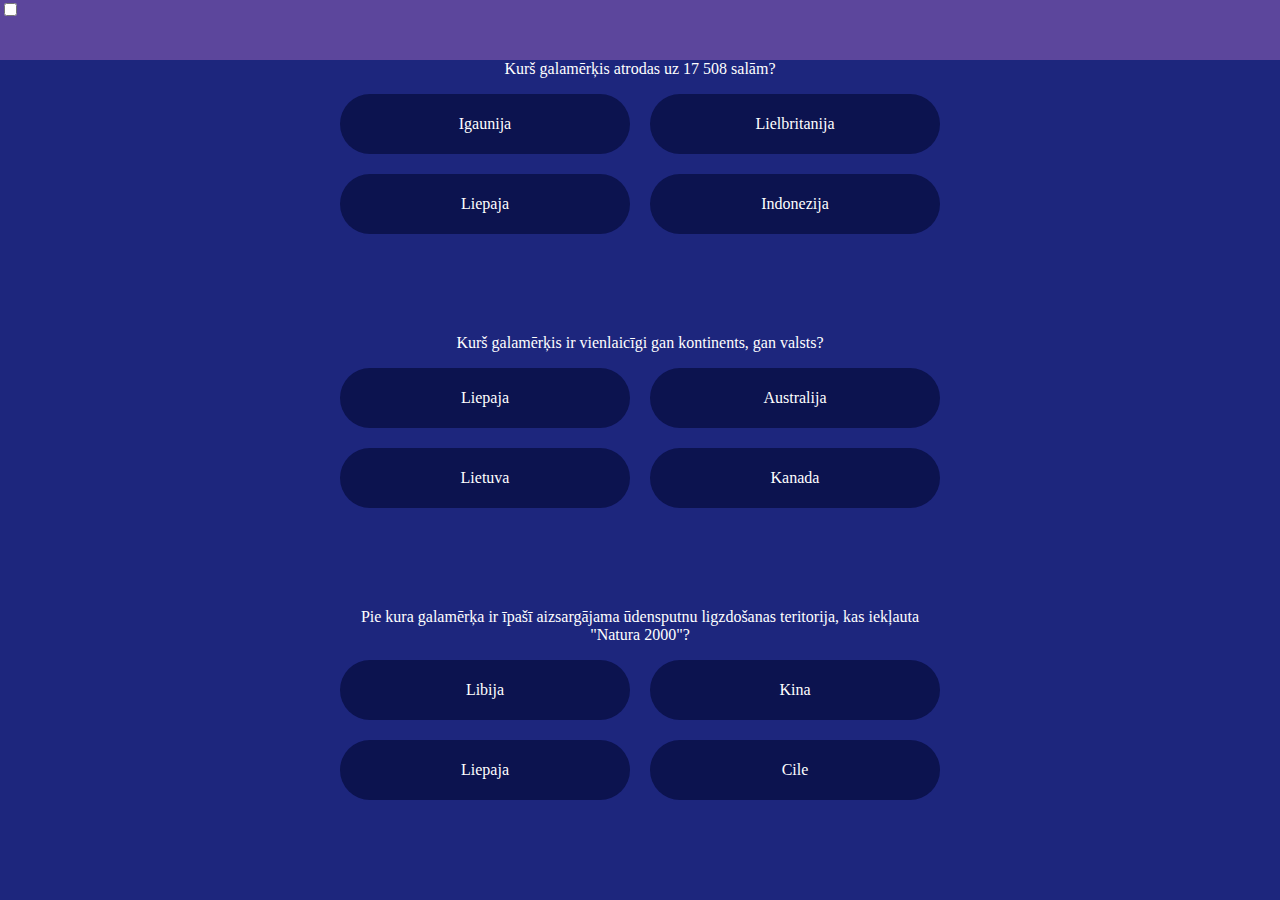
<file: index2.html>
<!DOCTYPE html>
<html lang="lv" data-theme="light" id="html">
  <head>
    <meta charset="UTF-8" />
    <meta http-equiv="X-UA-Compatible" content="IE=edge" />
    <meta name="viewport" content="width=device-width, initial-scale=1.0" />
    <title>Document</title>
    <link rel="stylesheet" href="style.css" />
    <script src="script.js" defer></script>
  </head>
  <body>
    <header>
      <input type="checkbox" id="toggle-theme" />
    </header>
    <main>
      <form>
        <p>Kurš galamērķis atrodas uz 17 508 salām?</p>
        <div class="grid-container">
          <label>
            <input type="radio" name="1" value="Igaunija" />
            Igaunija
          </label>

          <label>
            <input type="radio" name="1" value="Lielbritanija" />
            Lielbritanija
          </label>

          <label>
            <input type="radio" name="1" value="Liepaja" />
            Liepaja
          </label>

          <label>
            <input type="radio" name="1" value="Indonezija" />
            Indonezija
          </label>
        </div>
      </form>

      <form>
        <p>Kurš galamērķis ir vienlaicīgi gan kontinents, gan valsts?</p>
        <div class="grid-container">
          <label>
            <input type="radio" name="2" value="Liepaja" />
            Liepaja
          </label>

          <label>
            <input type="radio" name="2" value="Australija" />
            Australija
          </label>

          <label>
            <input type="radio" name="2" value="Lietuva" />
            Lietuva
          </label>

          <label>
            <input type="radio" name="2" value="Kanada" />
            Kanada
          </label>
        </div>
      </form>

      <form>
        <p>
          Pie kura galamērķa ir īpašī aizsargājama ūdensputnu ligzdošanas
          teritorija, kas iekļauta "Natura 2000"?
        </p>
        <div class="grid-container">
          <label>
            <input type="radio" name="3" value="Libija" />
            Libija
          </label>

          <label>
            <input type="radio" name="3" value="Kina" />
            Kina
          </label>

          <label>
            <input type="radio" name="3" value="Liepaja" />
            Liepaja
          </label>

          <label>
            <input type="radio" name="3" value="Cile" />
            Cile
          </label>
        </div>
      </form>
    </main>
  </body>
</html>
</file>
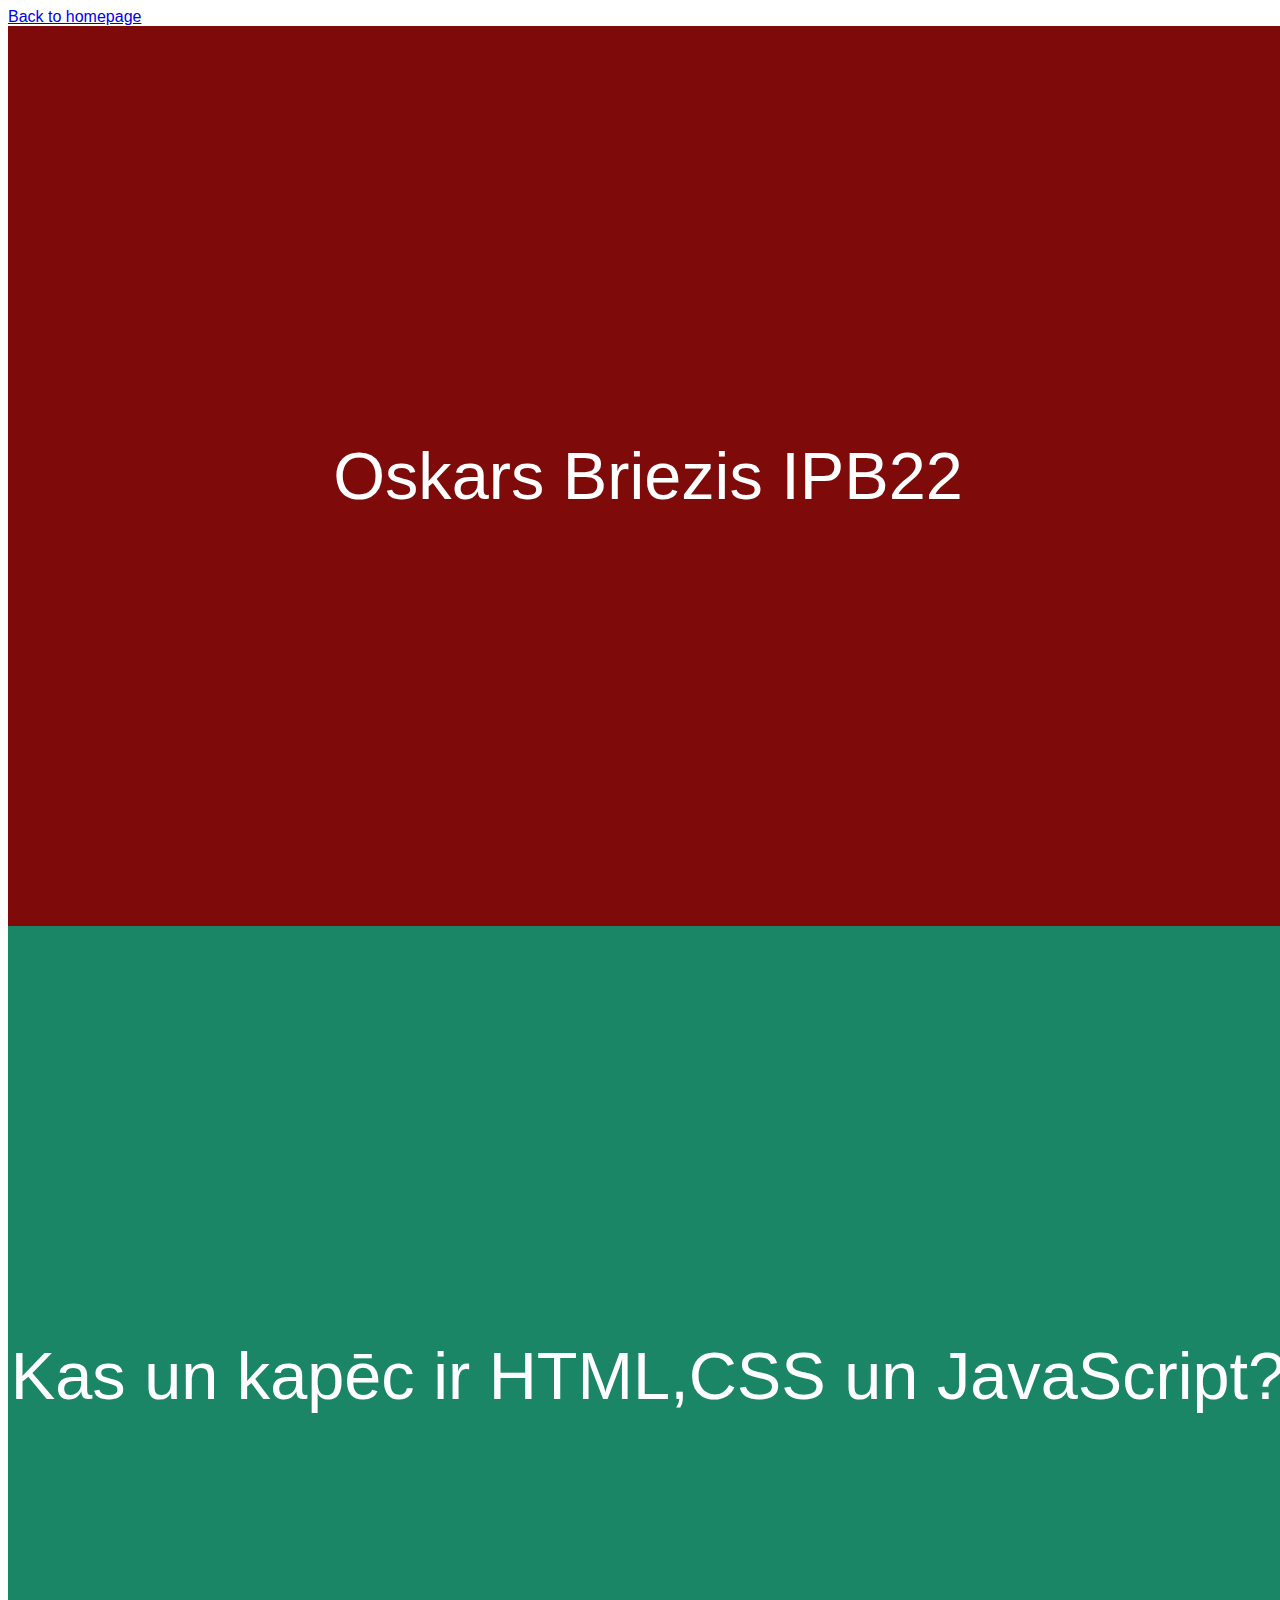
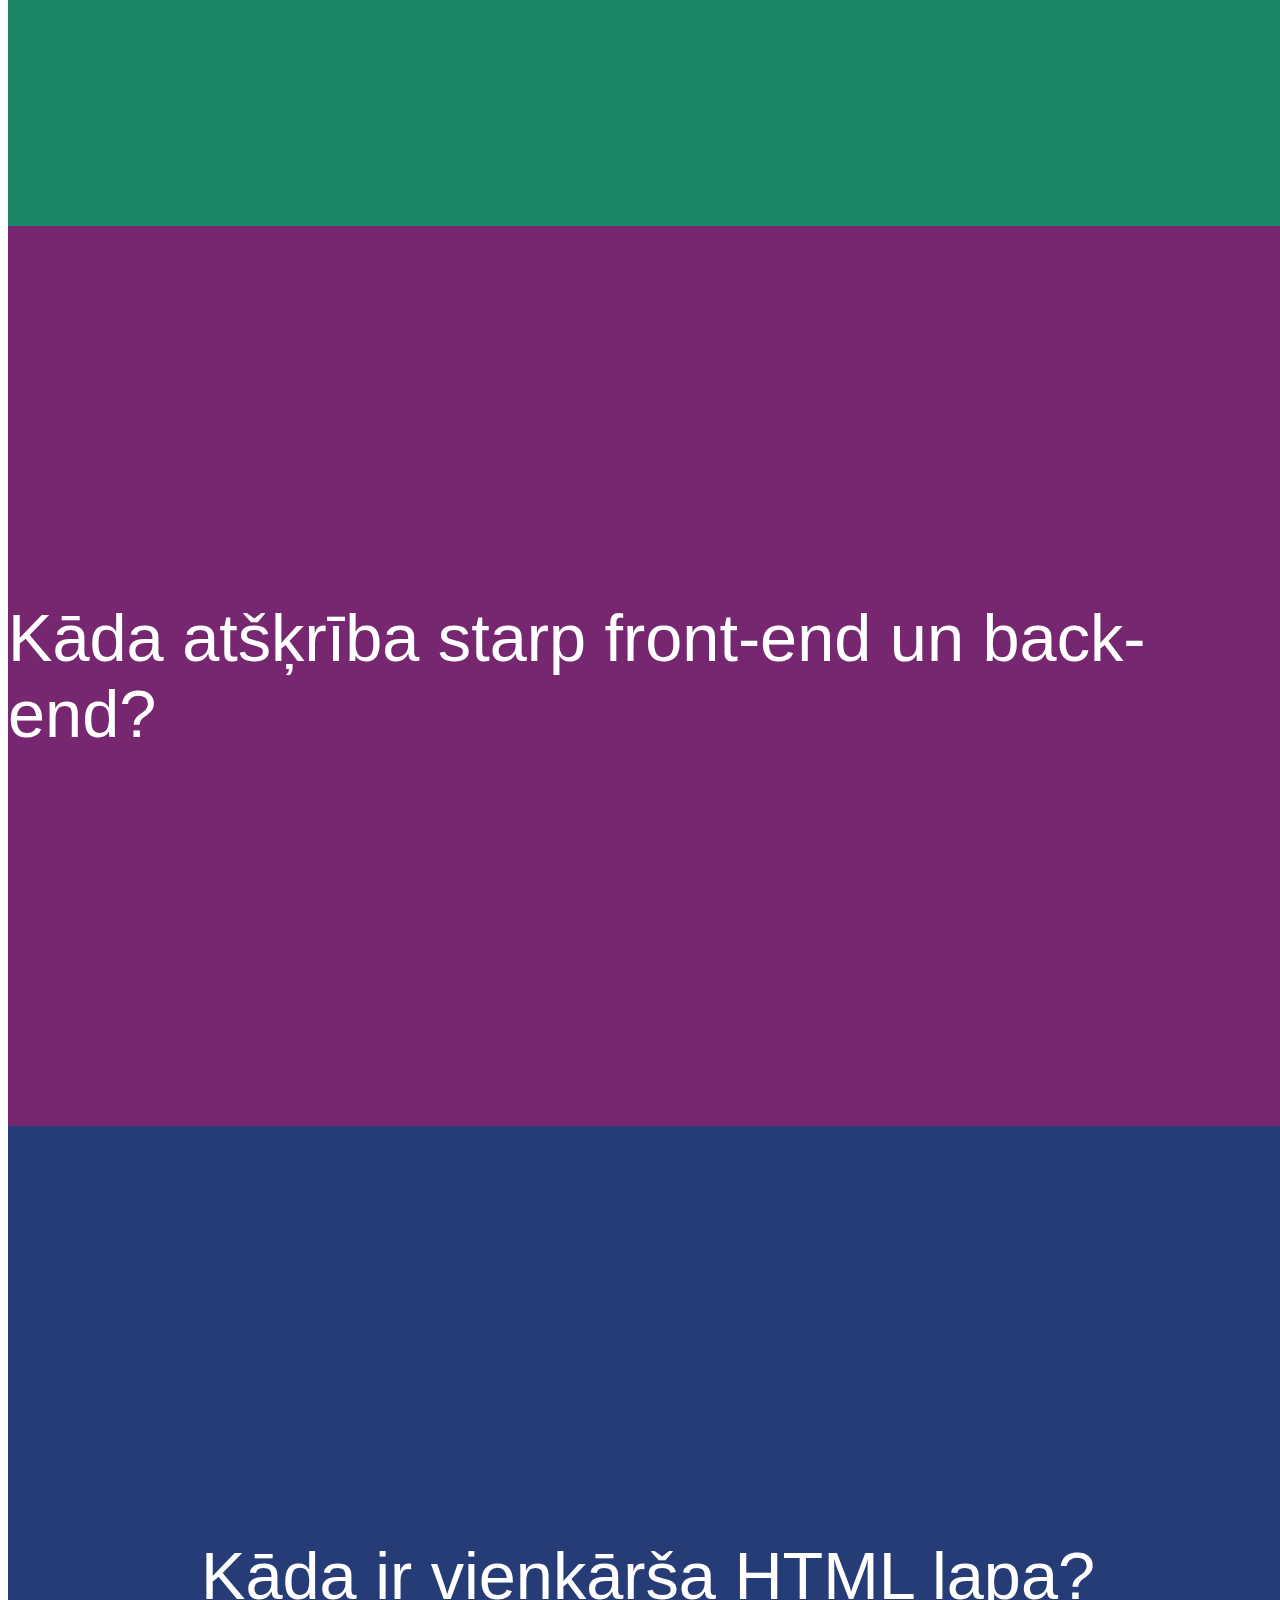
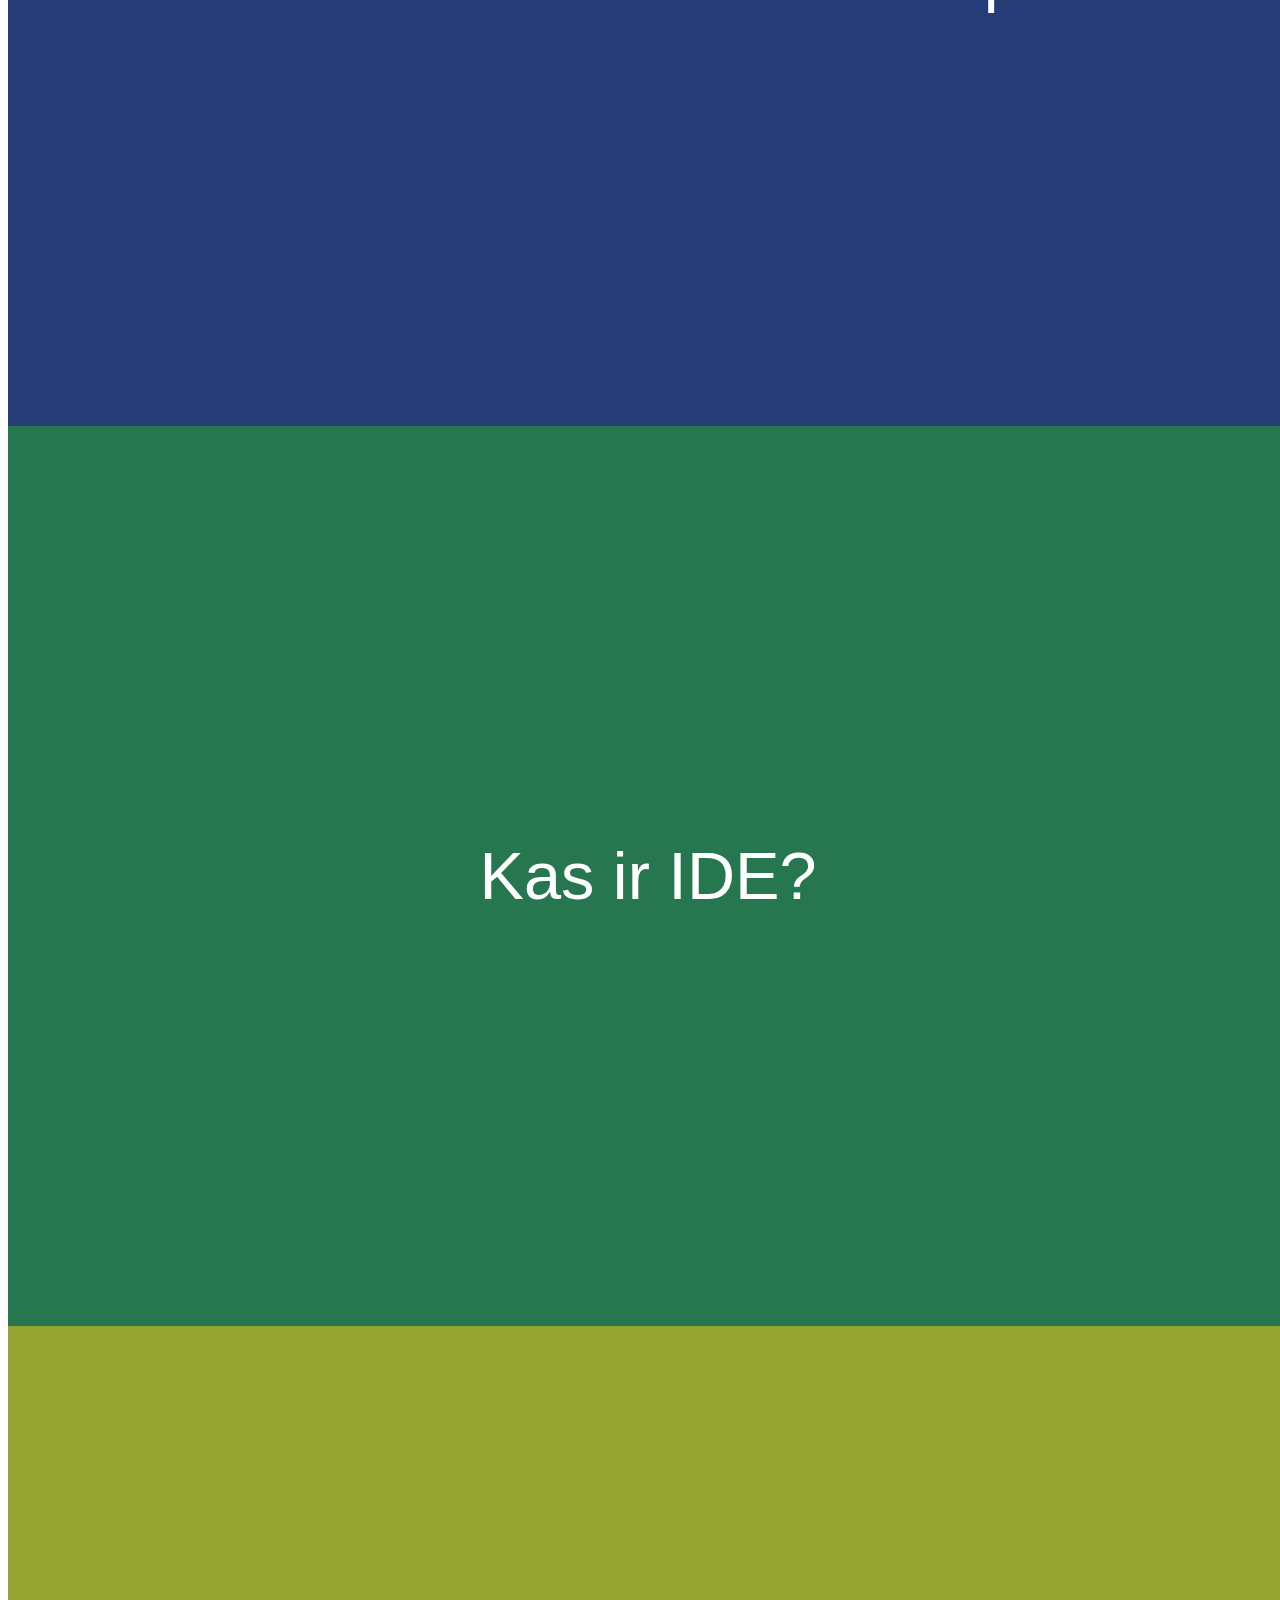
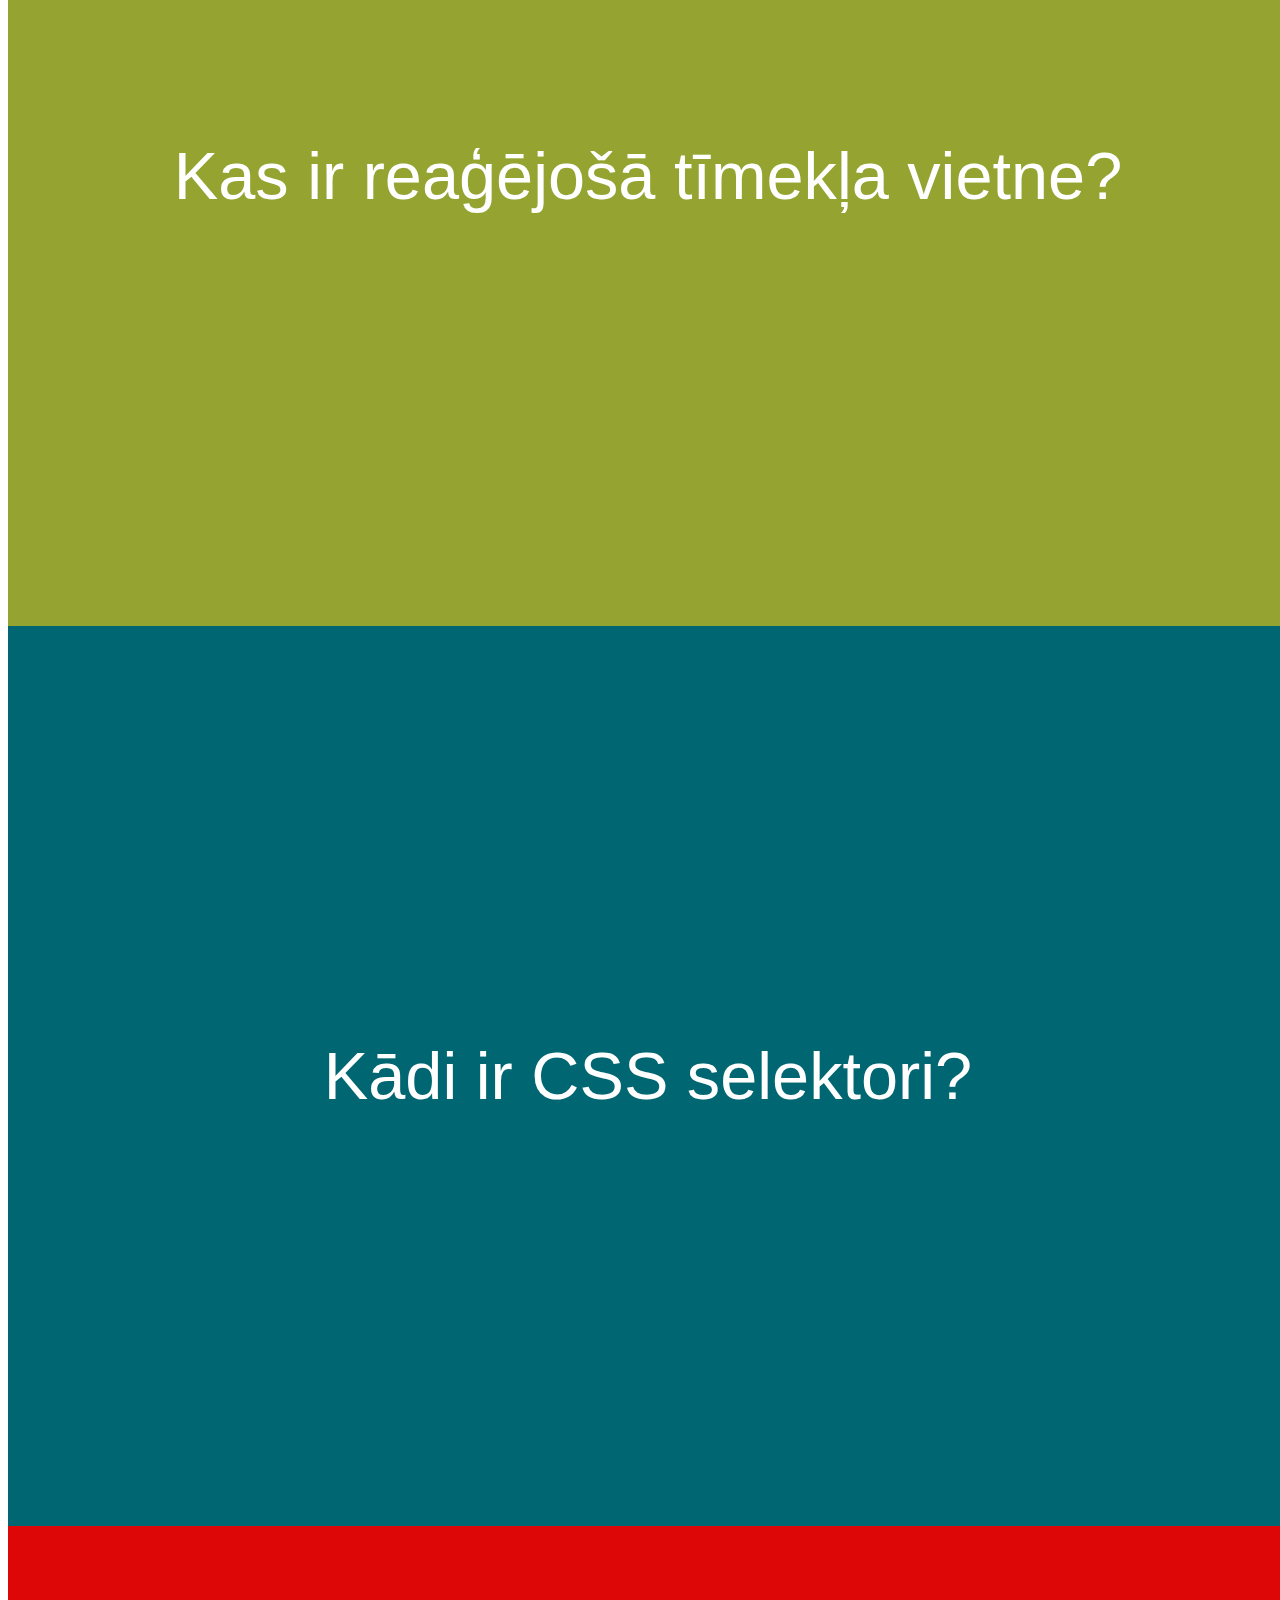
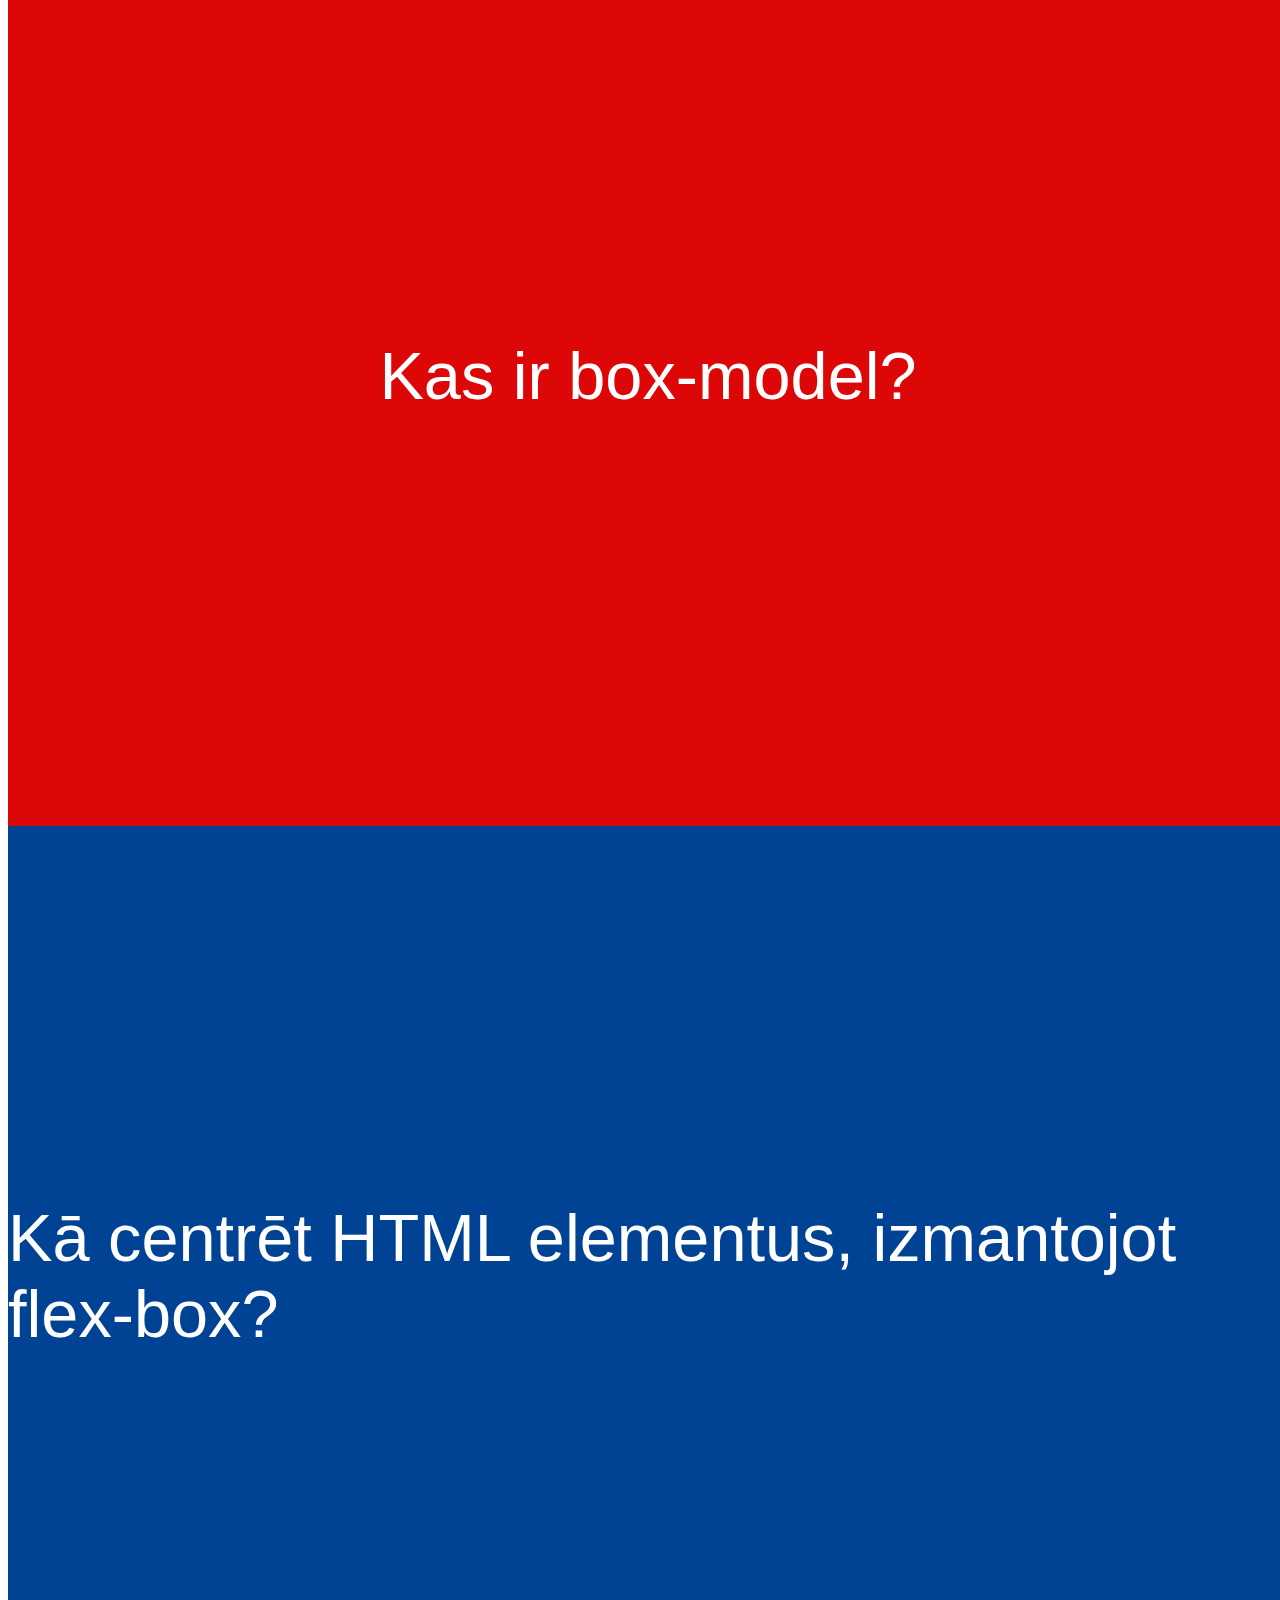
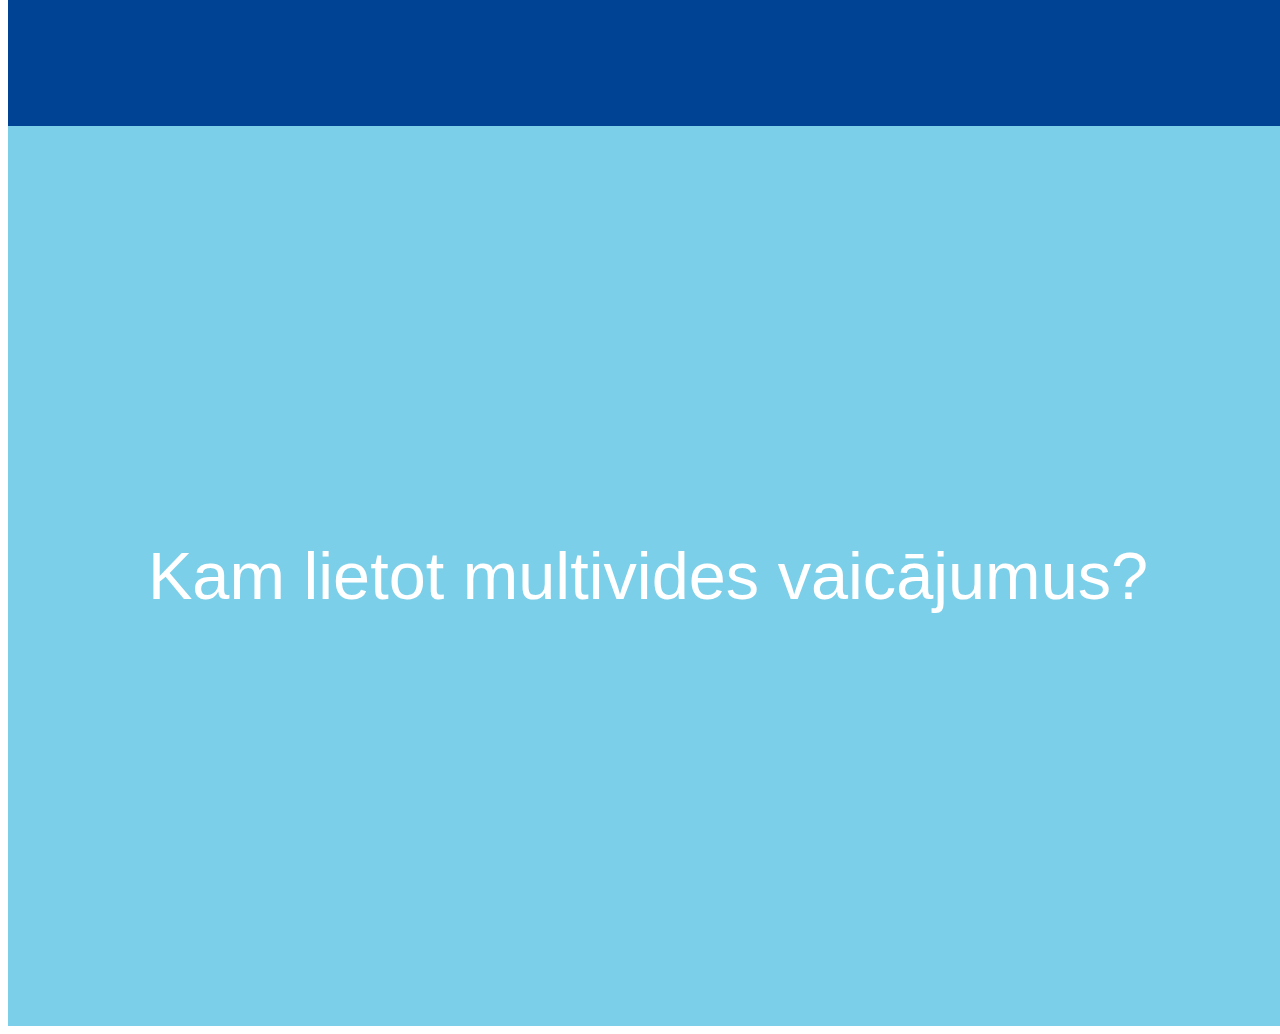
<file: presentation.html>
<!DOCTYPE html>
<html lang="en">
<head>
    <meta charset="UTF-8">
    <meta http-equiv="X-UA-Compatible" content="IE=edge">
    <meta name="viewport" content="width=device-width, initial-scale=1.0">
    <title>Document</title>
</head>
<style>
    body {font-family: Arial;}
    p {color: rgb(255, 255, 255); font-size: 50pt;}
    .one{
        display: flex;
        align-items: center;
        justify-content: center;
        height: 100vh;
        width: 100vw;
        background-color: rgb(126, 10, 10);
    }.two{
        display: flex;
        align-items: center;
        justify-content: center;
        height: 100vh;
        width: 100vw;
        background-color: rgb(26, 134, 102);
    }.three{
        display: flex;
        align-items: center;
        justify-content: center;
        height: 100vh;
        width: 100vw;
        background-color: rgb(119, 38, 112);
    }.four{
        display: flex;
        align-items: center;
        justify-content: center;
        height: 100vh;
        width: 100vw;
        background-color: rgb(38, 60, 119);

    }.five{
        display: flex;
        align-items: center;
        justify-content: center;
        height: 100vh;
        width: 100vw;
        background-color: rgb(38, 119, 80);
    }.six{
        display: flex;
        align-items: center;
        justify-content: center;
        height: 100vh;
        width: 100vw;
        background-color: rgb(149, 164, 49);
    }.seven{
        display: flex;
        align-items: center;
        justify-content: center;
        height: 100vh;
        width: 100vw;
        background-color: rgb(0, 103, 114);
    }.eight{
        display: flex;
        align-items: center;
        justify-content: center;
        height: 100vh;
        width: 100vw;
        background-color: rgb(221, 7, 7);
    }.nine{
        display: flex;
        align-items: center;
        justify-content: center;
        height: 100vh;
        width: 100vw;
        background-color: rgb(0, 67, 149);
    }.ten{
        display: flex;
        align-items: center;
        justify-content: center;
        height: 100vh;
        width: 100vw;
        background-color: rgb(124, 207, 232);
    }
</style>
<body>
    <a href="index.html">Back to homepage</a>
    <div class="one"><p>Oskars Briezis IPB22</p>
    </div>
    <div class="two"><p>Kas un kapēc ir HTML,CSS un JavaScript?</p></div>
    <div class="three"><p>Kāda atšķrība starp front-end un back-end?</p></div>
    <div class="four"><p>Kāda ir vienkārša HTML lapa?</p></div>
    <div class="five"><p>Kas ir IDE?</p></div>
    <div class="six"><p>Kas ir reaģējošā tīmekļa vietne?</p></div>
    <div class="seven"><p>Kādi ir CSS selektori?</p></div>
    <div class="eight"><p>Kas ir box-model?</p></div>
    <div class="nine"><p>Kā centrēt HTML elementus, izmantojot flex-box?</p></div>
    <div class="ten"><p>Kam lietot multivides vaicājumus?</p></div>
</body>
</html>
</file>
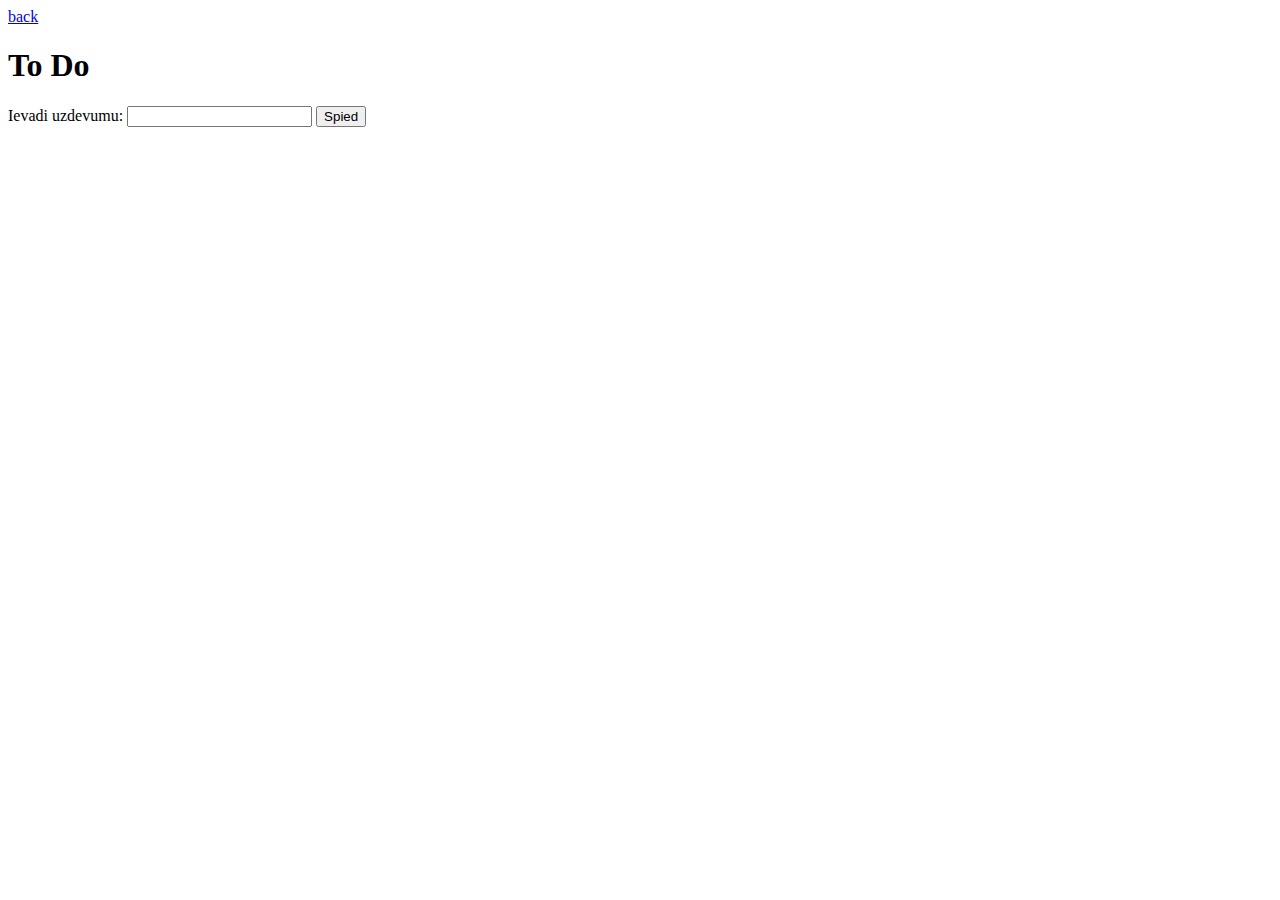
<file: todo.html>
<!DOCTYPE html>
<html lang="en">
  <head>
    <meta charset="UTF-8" />
    <meta http-equiv="X-UA-Compatible" content="IE=edge" />
    <meta name="viewport" content="width=device-width, initial-scale=1.0" />
    <title>ToDo</title>
    <style>
      .buttono {
        cursor: pointer;
        border: none;
        background: white;
      }
    </style>
  </head>
  <body>
    <a href="index.html">back</a>
    <h1>To Do</h1>
    <form onsubmit="handleSubmit(event)">
      <label for="task">Ievadi uzdevumu:</label>
      <input id="task" />
      <button>Spied</button> 
    </form>
    <ul id="saraksts"></ul>
    <script>
      const uzdevumi = [];
      function handleSubmit(event) {
        event.preventDefault();

        const task = document.getElementById("task").value;
        uzdevumi.push(task);
        displayItems();
        document.getElementById("task").value = "";
        console.log(uzdevumi);
      }
        
      function displayItems() {
        const list = document.getElementById("saraksts");
        list.innerHTML = "";
        uzdevumi.forEach((singleTask, id) => {
        
          const newListItem = document.createElement("li");
          const poga = document.createElement("button");
          poga.classList.add("buttono");
          poga.onclick = () => deleteItem(id);
          poga.textContent = " ❌";

          newListItem.textContent = singleTask;
          newListItem.appendChild(poga);
          list.appendChild(newListItem);
        });
      }

      function deleteItem(id) {
        uzdevumi.splice(id, 1);
        console.log(uzdevumi);
        displayItems();
      }
    </script>
  </body>
</html>
</file>
<file: style.css>
html {
  --header-height: 60px;
}

html[data-theme="light"] {
  --primary-color: #5c469c;
  --secondary-color: #0c134f;
  --tertiary-color: #1d267d;
  --font-color: white;
}

html[data-theme="dark"] {
  --primary-color: #eccdb4;
  --secondary-color: #f9fbe7;
  --tertiary-color: #f0edd4;
  --font-color: black;
}

body {
  margin: 0;
  background-color: var(--tertiary-color);
  color: var(--font-color);
}

header {
  width: 100vw;
  height: var(--header-height);
  background-color: var(--primary-color);
  position: fixed;
  top: 0;
  left: 0;
  z-index: 2;
}

main {
  margin-top: var(--header-height);
  width: 600px;
  margin-right: auto;
  margin-left: auto;
}

label {
  background-color: var(--secondary-color);
  height: 60px;
  text-align: center;
  display: flex;
  align-items: center;
  justify-content: center;
  cursor: pointer;
  border-radius: 100px;
}

.grid-container {
  display: grid;
  grid-template-columns: 1fr 1fr;
  gap: 20px;
}

input[type="radio"] {
  display: none;
}

p {
  text-align: center;
}

form {
  margin-bottom: 100px;
}
</file>
